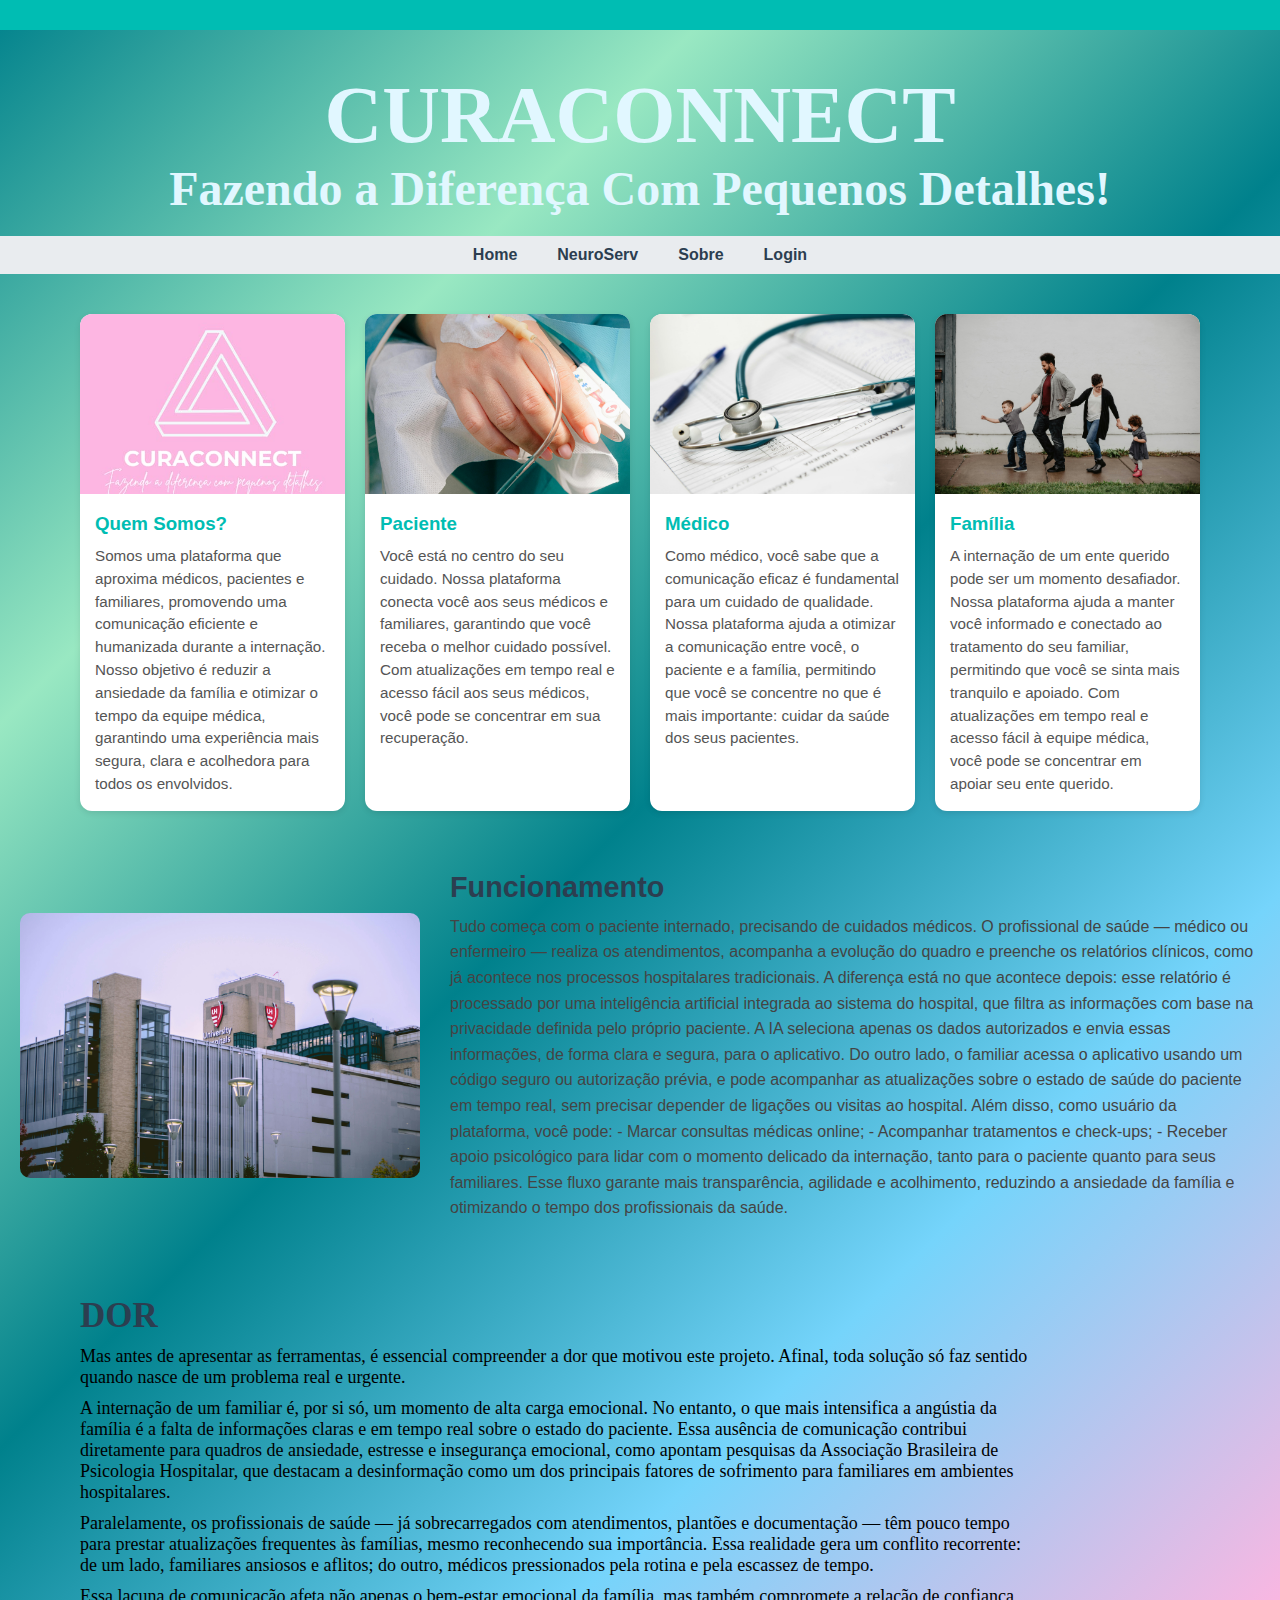
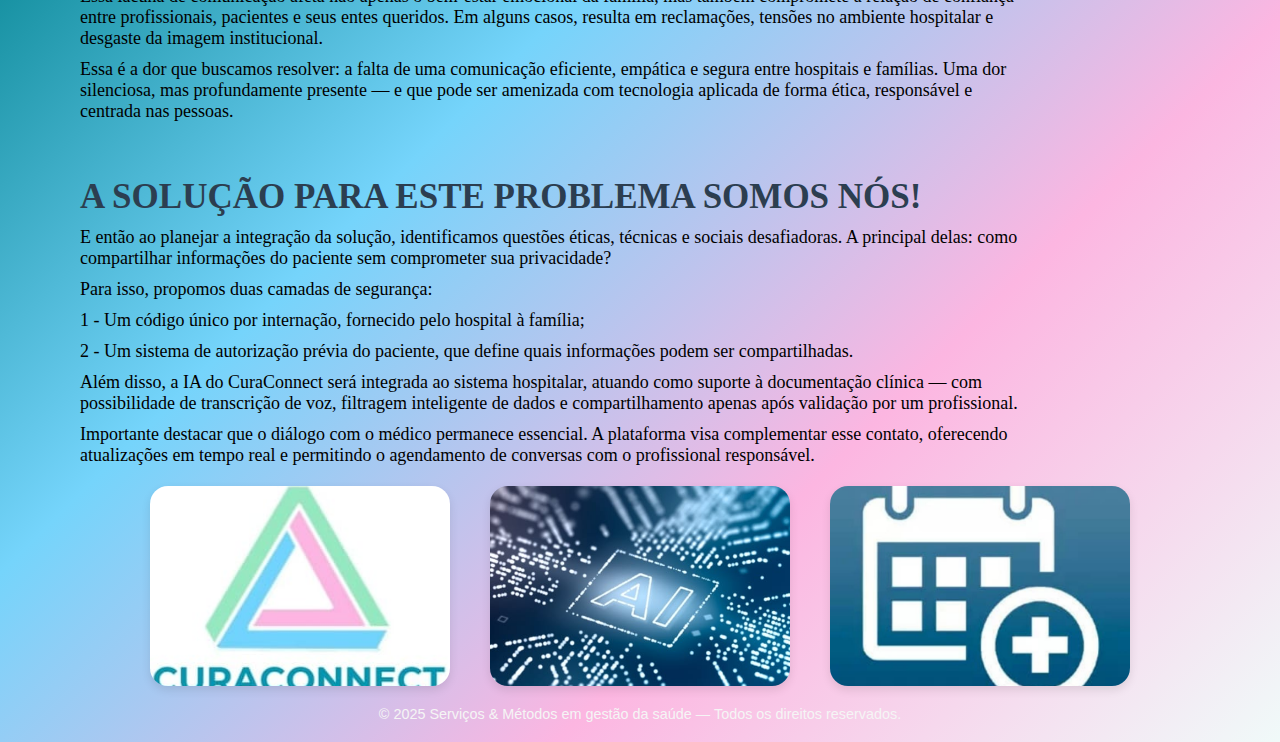
<file: Nova/index.html>
<!DOCTYPE html>
<html lang="pt-BR">
<head>
  <meta charset="UTF-8">
  <meta name="viewport" content="width=device-width, initial-scale=1.0">
  <title>CURACONNECT</title>
  <link rel="stylesheet" href="style.css">
</head>
<body class="bodyhome">

  <!-- 🔸 Faixa com frase deslizante -->
  <div class="top-bar">
    <div class="scroll-text">
      -  O CuraConnect é um projeto inovador que une tecnologia e cuidado humano para oferecer suporte emocional e saúde mental de forma acessível e eficiente  -  Fazendo a Diferença Com Pequenos Detalhes  -
    </div>
  </div>

  <!-- 🔸 Cabeçalho -->
  <header>
    <h1>CURACONNECT</h1>
    <h2>Fazendo a Diferença Com Pequenos Detalhes!</h2>
  </header>

  <!-- 🔸 Menu de navegação -->
  <nav>
    <a href="index.html">Home</a>
    <a href="psicosaude.html">NeuroServ</a>
    <a href="sobre.html">Sobre</a>
    <a href="login.html">Login</a>
  </nav>

  <!-- 🔸 Seção de conteúdo -->
  <section class="content">
    <div class="card">
      <img src="WhatsApp Image 2025-09-12 at 19.42.17 (1).jpeg" alt="Imagem 1">
      <div class="text">
        <h3>Quem Somos?</h3>
        <p>Somos uma plataforma que aproxima médicos, pacientes e familiares, promovendo uma comunicação eficiente e humanizada durante a internação. Nosso objetivo é reduzir a ansiedade da família e otimizar o tempo da equipe médica, garantindo uma experiência mais segura, clara e acolhedora para todos os envolvidos.</p>
      </div>
    </div>

    <div class="card">
      <img src="pexels-shvetsa-3845115.jpg" alt="Imagem 2">
      <div class="text">
        <h3>Paciente</h3>
        <p>Você está no centro do seu cuidado. Nossa plataforma conecta você aos seus médicos e familiares, garantindo que você receba o melhor cuidado possível. Com atualizações em tempo real e acesso fácil aos seus médicos, você pode se concentrar em sua recuperação.</p>
      </div>
    </div>

    <div class="card">
      <img src="pexels-pixabay-40568 (1).jpg" alt="Imagem 3">
      <div class="text">
        <h3>Médico</h3>
        <p>Como médico, você sabe que a comunicação eficaz é fundamental para um cuidado de qualidade. Nossa plataforma ajuda a otimizar a comunicação entre você, o paciente e a família, permitindo que você se concentre no que é mais importante: cuidar da saúde dos seus pacientes.</p>
      </div>
    </div>

    <div class="card">
      <img src="pexels-emma-bauso-1183828-2253879.jpg" alt="Imagem 4">
      <div class="text">
        <h3>Família</h3>
        <p>A internação de um ente querido pode ser um momento desafiador. Nossa plataforma ajuda a manter você informado e conectado ao tratamento do seu familiar, permitindo que você se sinta mais tranquilo e apoiado. Com atualizações em tempo real e acesso fácil à equipe médica, você pode se concentrar em apoiar seu ente querido.</p>
      </div>
    </div>
  </section>

<section class="imagem-texto">
  <img src="pexels-jmeyer1220-668300.jpg" alt="Imagem ilustrativa">
  <div class="texto">
    <h2>Funcionamento</h2>
    <p>
      Tudo começa com o paciente internado, precisando de cuidados médicos. O profissional de saúde — médico ou enfermeiro — realiza os atendimentos, acompanha a evolução do quadro e preenche os relatórios clínicos, como já acontece nos processos hospitalares tradicionais.

A diferença está no que acontece depois: esse relatório é processado por uma inteligência artificial integrada ao sistema do hospital, que filtra as informações com base na privacidade definida pelo próprio paciente. A IA seleciona apenas os dados autorizados e envia essas informações, de forma clara e segura, para o aplicativo.

Do outro lado, o familiar acessa o aplicativo usando um código seguro ou autorização prévia, e pode acompanhar as atualizações sobre o estado de saúde do paciente em tempo real, sem precisar depender de ligações ou visitas ao hospital.

Além disso, como usuário da plataforma, você pode:

- Marcar consultas médicas online;

- Acompanhar tratamentos e check-ups;

- Receber apoio psicológico para lidar com o momento delicado da internação, tanto para o paciente quanto para seus familiares.

Esse fluxo garante mais transparência, agilidade e acolhimento, reduzindo a ansiedade da família e otimizando o tempo dos profissionais da saúde.
    </p>
  </div>
</section>

<h1 class="DOR">DOR</h1>

<p class="dor">Mas antes de apresentar as ferramentas, é essencial compreender a dor que motivou este projeto. Afinal, toda solução só faz sentido quando nasce de um problema real e urgente.</p>
<p class="dor"> A internação de um familiar é, por si só, um momento de alta carga emocional. No entanto, o que mais intensifica a angústia da família é a falta de informações claras e em tempo real sobre o estado do paciente. Essa ausência de comunicação contribui diretamente para quadros de ansiedade, estresse e insegurança emocional, como apontam pesquisas da Associação Brasileira de Psicologia Hospitalar, que destacam a desinformação como um dos principais fatores de sofrimento para familiares em ambientes hospitalares.</p>
<p class="dor"> Paralelamente, os profissionais de saúde — já sobrecarregados com atendimentos, plantões e documentação — têm pouco tempo para prestar atualizações frequentes às famílias, mesmo reconhecendo sua importância. Essa realidade gera um conflito recorrente: de um lado, familiares ansiosos e aflitos; do outro, médicos pressionados pela rotina e pela escassez de tempo.</p>
<p class="dor"> Essa lacuna de comunicação afeta não apenas o bem-estar emocional da família, mas também compromete a relação de confiança entre profissionais, pacientes e seus entes queridos. Em alguns casos, resulta em reclamações, tensões no ambiente hospitalar e desgaste da imagem institucional.</p>
<p class="dor"> Essa é a dor que buscamos resolver: a falta de uma comunicação eficiente, empática e segura entre hospitais e famílias. Uma dor silenciosa, mas profundamente presente — e que pode ser amenizada com tecnologia aplicada de forma ética, responsável e centrada nas pessoas.</p>

<h1 class="DOR">A SOLUÇÃO PARA ESTE PROBLEMA SOMOS NÓS!</h1>

<P class="dor"> E então ao planejar a integração da solução, identificamos questões éticas, técnicas e sociais desafiadoras. A principal delas: como compartilhar informações do paciente sem comprometer sua privacidade?</P>
<P class="dor"> Para isso, propomos duas camadas de segurança:</P>
<P class="dor"> 1 - Um código único por internação, fornecido pelo hospital à família;</P>
<P class="dor"> 2 - Um sistema de autorização prévia do paciente, que define quais informações podem ser compartilhadas.</P>
<P class="dor"> Além disso, a IA do CuraConnect será integrada ao sistema hospitalar, atuando como suporte à documentação clínica — com possibilidade de transcrição de voz, filtragem inteligente de dados e compartilhamento apenas após validação por um profissional.</P>
<P class="dor"> Importante destacar que o diálogo com o médico permanece essencial. A plataforma visa complementar esse contato, oferecendo atualizações em tempo real e permitindo o agendamento de conversas com o profissional responsável.</P>

<div class="galeria">
    <img src="WhatsApp Image 2025-09-14 at 04.35.15.jpeg" alt="Imagem 1">
    <img src="WhatsApp Image 2025-09-14 at 04.35.55.jpeg" alt="Imagem 2">
    <img src="WhatsApp Image 2025-09-14 at 04.36.34.jpeg" alt="Imagem 3">
  </div>

  <footer>
    © 2025 Serviços & Métodos em gestão da saúde — Todos os direitos reservados.
  </footer>

</body>
</html>
</file>
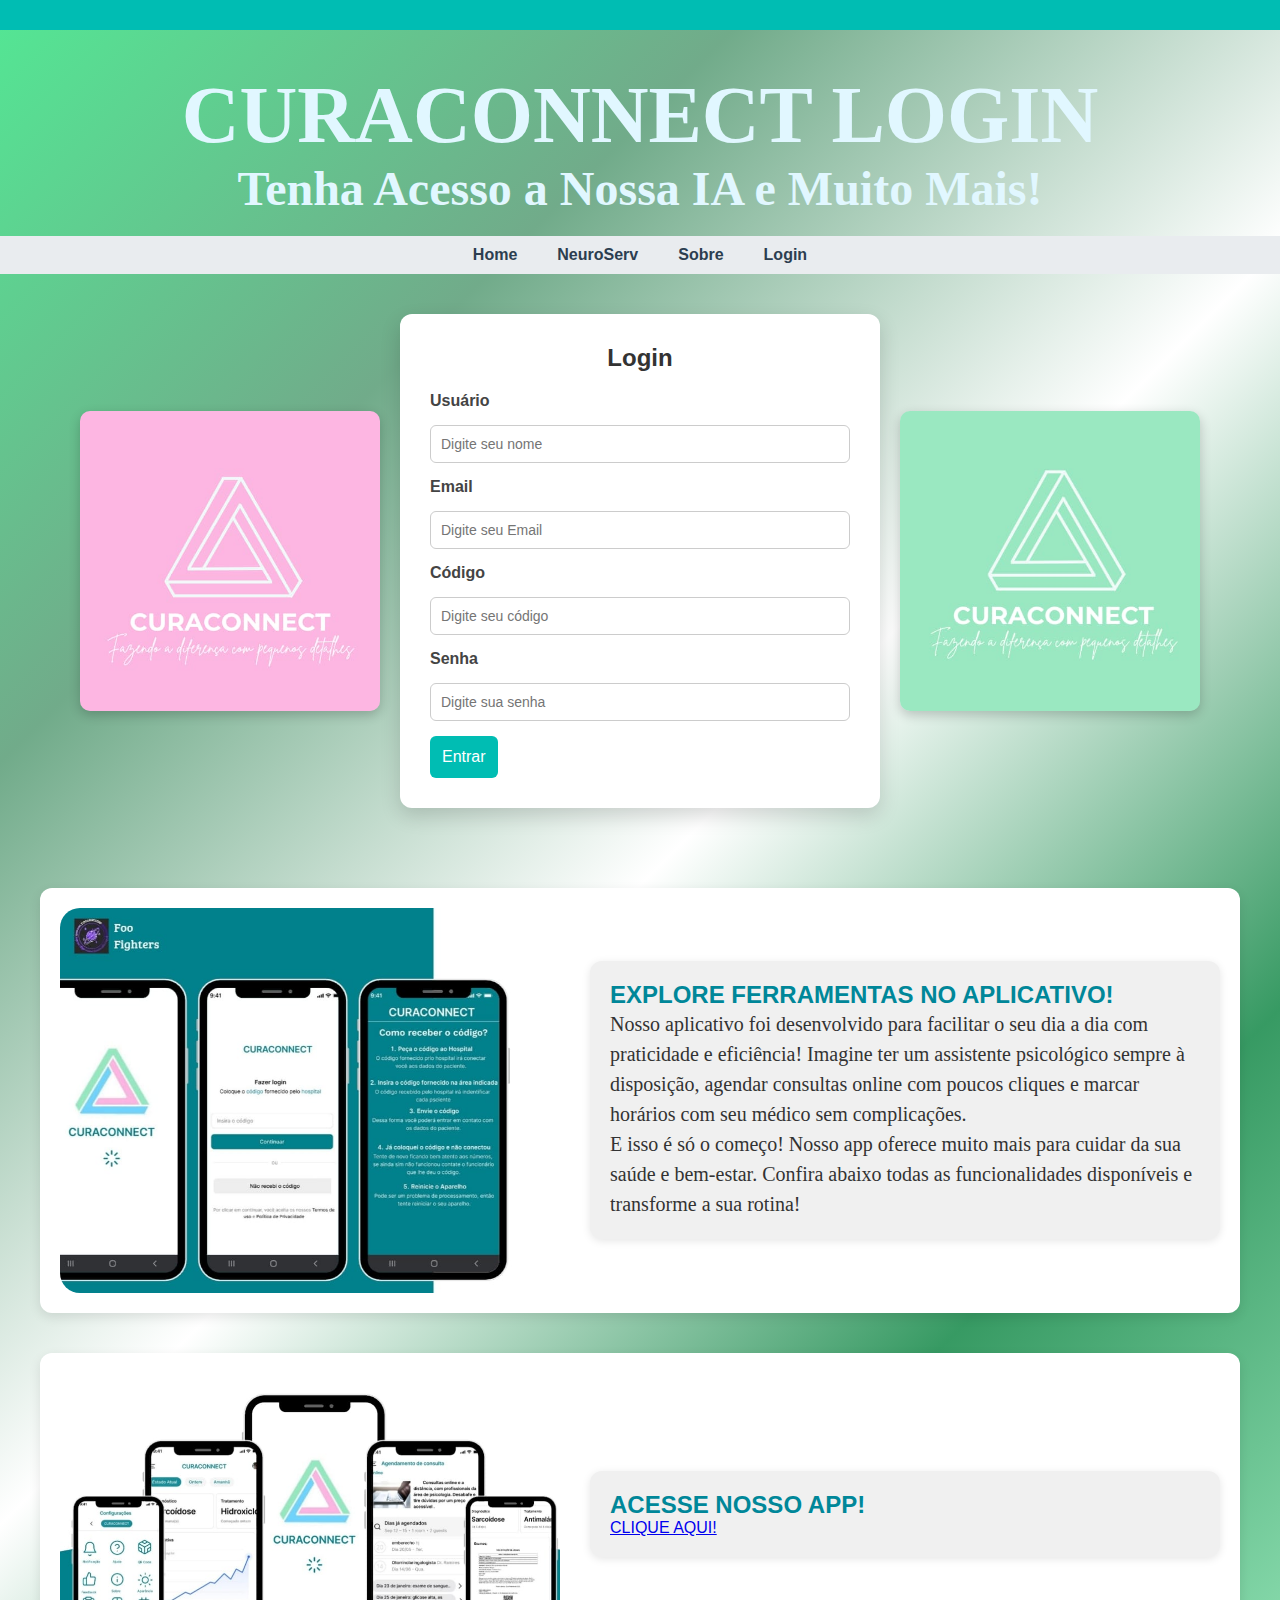
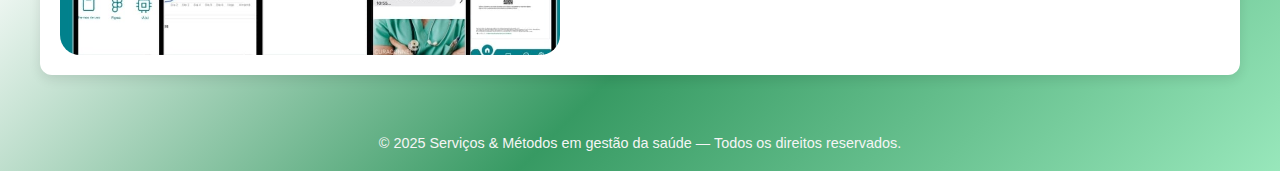
<file: Nova/login.html>
<!DOCTYPE html>
<html lang="pt-BR">
<head>
  <meta charset="UTF-8">
  <meta name="viewport" content="width=device-width, initial-scale=1.0">
  <title>CURACONNECT</title>
  <link rel="stylesheet" href="style.css">
</head>
<body class="bodylogin">

  <!-- 🔸 Faixa com frase deslizante -->
  <div class="top-bar">
    <div class="scroll-text">
            -  O CuraConnect é um projeto inovador que une tecnologia e cuidado humano para oferecer suporte emocional e saúde mental de forma acessível e eficiente  -  Fazendo a Diferença Com Pequenos Detalhes  -
    </div>
  </div>

  <!-- 🔸 Cabeçalho -->
  <header>
    <h1>CURACONNECT LOGIN</h1>
    <h2>Tenha Acesso a Nossa IA e Muito Mais!</h2>
  </header>

  <!-- 🔸 Menu de navegação -->
  <nav>
    <a href="index.html">Home</a>
    <a href="psicosaude.html">NeuroServ</a>
    <a href="sobre.html">Sobre</a>
    <a href="login.html">Login</a>
  </nav>

  
 <div class="login-wrapper">
  <img src="WhatsApp Image 2025-09-12 at 19.42.17 (1).jpeg" alt="Imagem esquerda" class="side-image">

  <section class="login-box">
  <h2>Login</h2>

  <form>
    <label for="usuario">Usuário</label>
    <input type="text" id="usuario" placeholder="Digite seu nome" required>

    <label for="email">Email</label>
    <input type="email" id="email" placeholder="Digite seu Email" required>

    <label for="number">Código</label>
    <input type="number" id="number" placeholder="Digite seu código" required>

    <label for="senha">Senha</label>
    <input type="password" id="senha" placeholder="Digite sua senha" required>

    <a href="index.html">
    <button type="submit">Entrar</button>
    </a>
  </form>
</section>

<img src="WhatsApp Image 2025-09-12 at 19.41.46.jpeg" alt="Imagem direita" class="side-image">
</div>

<div class="container">
  <img src="WhatsApp Image 2025-09-14 at 17.22.31.jpeg" alt="Imagem" class="imagem-lateral">
  
  <div class="caixa-texto">
    <h2>EXPLORE FERRAMENTAS NO APLICATIVO!</h2>
    <p>
       Nosso aplicativo foi desenvolvido para facilitar o seu dia a dia com praticidade e eficiência!
       Imagine ter um assistente psicológico sempre à disposição, agendar consultas online com poucos cliques e marcar horários com seu médico sem complicações.
    </p>
    <p>E isso é só o começo! Nosso app oferece muito mais para cuidar da sua saúde e bem-estar. Confira abaixo todas as funcionalidades disponíveis e transforme a sua rotina!</p>
  </div>
</div>

<div class="container">
  <img src="WhatsApp Image 2025-09-14 at 17.24.00.jpeg" alt="Imagem" class="imagem-lateral">
  
  <div class="caixa-texto">
    <h2>ACESSE NOSSO APP!</h2>
    <a href="https://www.figma.com/proto/EYHn7f6E2hif3Urp6V22va/CURACONNECT?node-id=6-2&p=f&t=TZurdUQAaui3VC3S-0&scaling=scale-down&content-scaling=fixed&page-id=0%3A1&starting-point-node-id=6%3A2&show-proto-sidebar=1" class="botao-relatorio">CLIQUE AQUI!</a>
  </div>
</div>

  <footer>
    © 2025 Serviços & Métodos em gestão da saúde — Todos os direitos reservados.
  </footer>

</body>
</html>
</file>
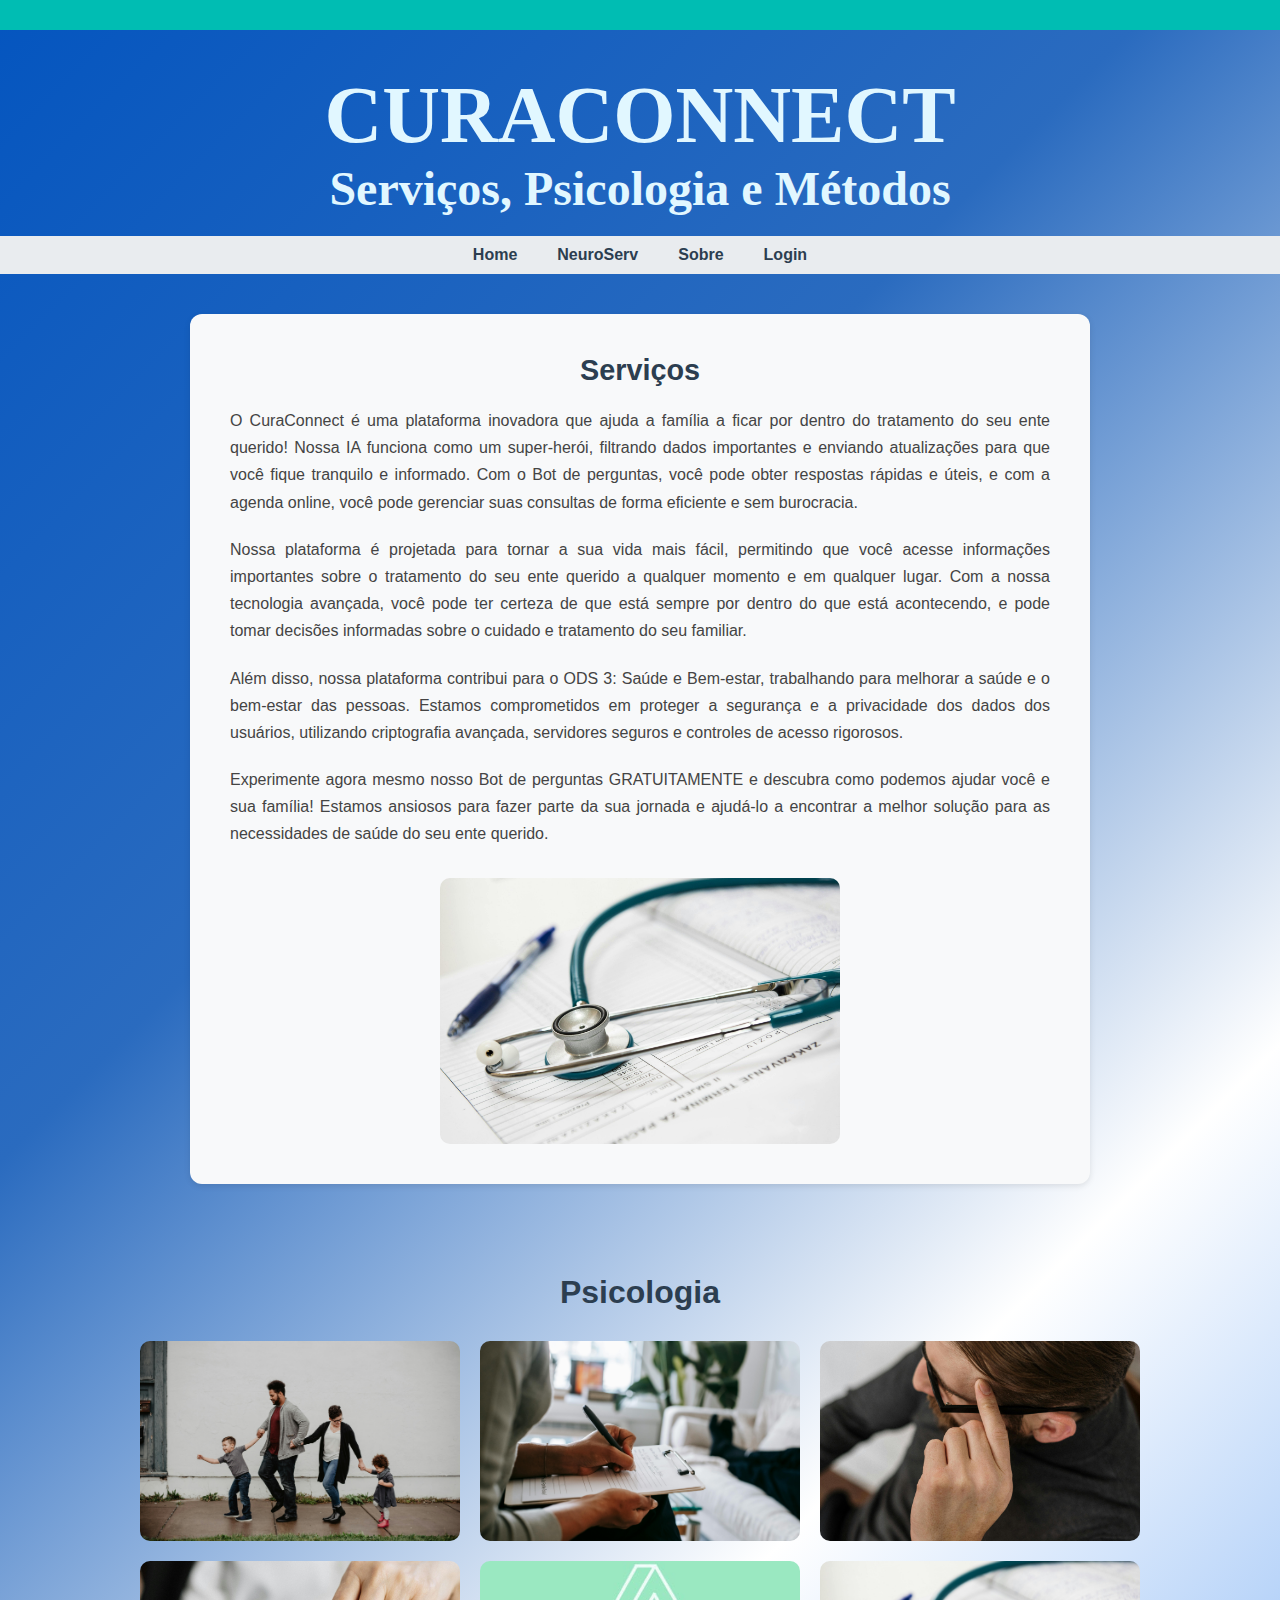
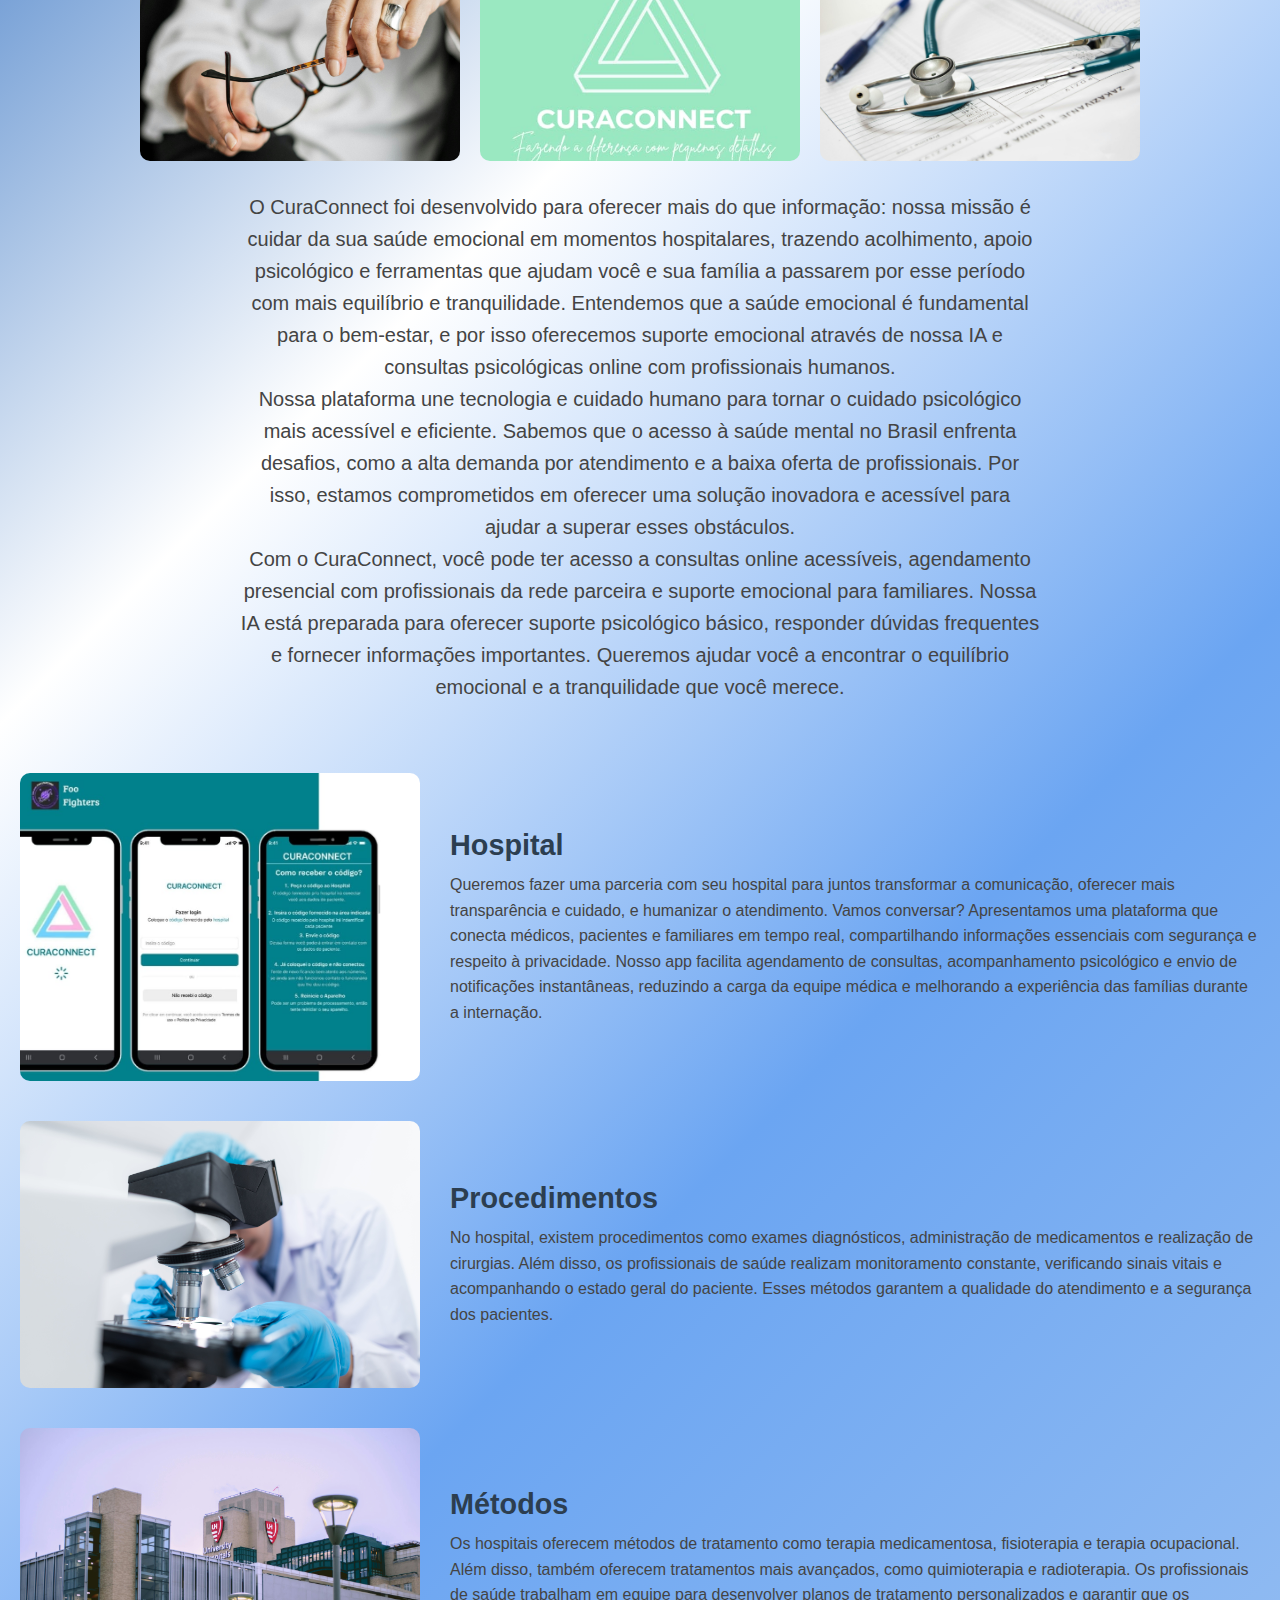
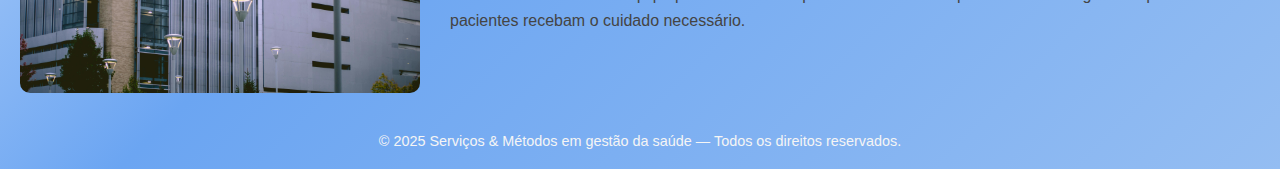
<file: Nova/psicosaude.html>
<!DOCTYPE html>
<html lang="pt-BR">
<head>
  <meta charset="UTF-8">
  <meta name="viewport" content="width=device-width, initial-scale=1.0">
  <title>CURACONNECT</title>
  <link rel="stylesheet" href="style.css">
</head>
<body class="bodypsi">

  <!-- 🔸 Faixa com frase deslizante -->
  <div class="top-bar">
    <div class="scroll-text">
            -  O CuraConnect é um projeto inovador que une tecnologia e cuidado humano para oferecer suporte emocional e saúde mental de forma acessível e eficiente  -  Fazendo a Diferença Com Pequenos Detalhes  -
    </div>
  </div>

  <!-- 🔸 Cabeçalho -->
  <header>
    <h1>CURACONNECT</h1>
    <h2>Serviços, Psicologia e Métodos</h2>
  </header>

 <!-- 🔸 Menu de navegação -->
  <nav>
    <a href="index.html">Home</a>
    <a href="psicosaude.html">NeuroServ</a>
    <a href="sobre.html">Sobre</a>
    <a href="login.html">Login</a>
  </nav>

<main class="psisau">
  <h2>Serviços</h2>
  <p>O CuraConnect é uma plataforma inovadora que ajuda a família a ficar por dentro do tratamento do seu ente querido! Nossa IA funciona como um super-herói, filtrando dados importantes e enviando atualizações para que você fique tranquilo e informado. Com o Bot de perguntas, você pode obter respostas rápidas e úteis, e com a agenda online, você pode gerenciar suas consultas de forma eficiente e sem burocracia.</p>
  <p>Nossa plataforma é projetada para tornar a sua vida mais fácil, permitindo que você acesse informações importantes sobre o tratamento do seu ente querido a qualquer momento e em qualquer lugar. Com a nossa tecnologia avançada, você pode ter certeza de que está sempre por dentro do que está acontecendo, e pode tomar decisões informadas sobre o cuidado e tratamento do seu familiar.</p>
  <p>Além disso, nossa plataforma contribui para o ODS 3: Saúde e Bem-estar, trabalhando para melhorar a saúde e o bem-estar das pessoas. Estamos comprometidos em proteger a segurança e a privacidade dos dados dos usuários, utilizando criptografia avançada, servidores seguros e controles de acesso rigorosos.</p>
  <p>Experimente agora mesmo nosso Bot de perguntas GRATUITAMENTE e descubra como podemos ajudar você e sua família! Estamos ansiosos para fazer parte da sua jornada e ajudá-lo a encontrar a melhor solução para as necessidades de saúde do seu ente querido.</p>
  <img src="pexels-pixabay-40568 (1).jpg" alt="Imagem relacionada à psicologia">
</main>

<section class="psis">
  <h2>Psicologia</h2>

  <div class="imagens">
    <img src="pexels-emma-bauso-1183828-2253879.jpg" alt="Imagem 1">
    <img src="pexels-alex-green-5699456.jpg" alt="Imagem 2">
    <img src="pexels-cottonbro-4100640.jpg" alt="Imagem 3">
    <img src="pexels-cottonbro-4098340.jpg" alt="Imagem 4">
    <img src="WhatsApp Image 2025-09-12 at 19.41.46.jpeg" alt="Imagem 5">
    <img src="pexels-pixabay-40568 (1).jpg" alt="Imagem 6">
  </div>
  <p>O CuraConnect foi desenvolvido para oferecer mais do que informação: nossa missão é cuidar da sua saúde emocional em momentos hospitalares, trazendo acolhimento, apoio psicológico e ferramentas que ajudam você e sua família a passarem por esse período com mais equilíbrio e tranquilidade. Entendemos que a saúde emocional é fundamental para o bem-estar, e por isso oferecemos suporte emocional através de nossa IA e consultas psicológicas online com profissionais humanos.</p>
  <p>Nossa plataforma une tecnologia e cuidado humano para tornar o cuidado psicológico mais acessível e eficiente. Sabemos que o acesso à saúde mental no Brasil enfrenta desafios, como a alta demanda por atendimento e a baixa oferta de profissionais. Por isso, estamos comprometidos em oferecer uma solução inovadora e acessível para ajudar a superar esses obstáculos.</p>
  <p>Com o CuraConnect, você pode ter acesso a consultas online acessíveis, agendamento presencial com profissionais da rede parceira e suporte emocional para familiares. Nossa IA está preparada para oferecer suporte psicológico básico, responder dúvidas frequentes e fornecer informações importantes. Queremos ajudar você a encontrar o equilíbrio emocional e a tranquilidade que você merece.</p>
</section>


<section class="imagem-texto">
  <img src="WhatsApp Image 2025-09-14 at 17.22.31.jpeg" alt="Imagem ilustrativa">
  <div class="texto">
    <h2>Hospital</h2>
    <p>Queremos fazer uma parceria com seu hospital para juntos transformar a comunicação, oferecer mais transparência e cuidado, e humanizar o atendimento. Vamos conversar?

Apresentamos uma plataforma que conecta médicos, pacientes e familiares em tempo real, compartilhando informações essenciais com segurança e respeito à privacidade. Nosso app facilita agendamento de consultas, acompanhamento psicológico e envio de notificações instantâneas, reduzindo a carga da equipe médica e melhorando a experiência das famílias durante a internação.</p>
  </div>
</section>

<section class="imagem-texto">
  <img src="pexels-chokniti-khongchum-1197604-3938022.jpg" alt="Imagem ilustrativa">
  <div class="texto">
    <h2>Procedimentos</h2>
    <p>No hospital, existem procedimentos como exames diagnósticos, administração de medicamentos e realização de cirurgias. Além disso, os profissionais de saúde realizam monitoramento constante, verificando sinais vitais e acompanhando o estado geral do paciente. Esses métodos garantem a qualidade do atendimento e a segurança dos pacientes.</p>
  </div>
</section>

<section class="imagem-texto">
  <img src="pexels-jmeyer1220-668300.jpg" alt="Imagem ilustrativa">
  <div class="texto">
    <h2>Métodos</h2>
    <p>Os hospitais oferecem métodos de tratamento como terapia medicamentosa, fisioterapia e terapia ocupacional. Além disso, também oferecem tratamentos mais avançados, como quimioterapia e radioterapia. Os profissionais de saúde trabalham em equipe para desenvolver planos de tratamento personalizados e garantir que os pacientes recebam o cuidado necessário.</p>
  </div>
</section>

  <footer>
    © 2025 Serviços & Métodos em gestão da saúde — Todos os direitos reservados.
  </footer>

</body>
</html>
</file>
<file: Nova/style.css>
/* Estilo geral */
* {
  margin: 0;
  padding: 0;
  box-sizing: border-box;
  font-family: "Poppins", sans-serif;
}

.bodyhome {
  background-color: #f8f9fa;
  color: #333;
  background: linear-gradient(135deg, #00818c, #99e8c2, #00818c, #75d4fb, #fcb6e1,#f0faf9);
}

.bodylogin {
  background-color: #f8f9fa;
  color: #333;
  background: linear-gradient(135deg, #53E794, #71AB8A, #FFFFFF, #379A63,#98E7BB);
}

.bodysobre {
  background-color: #f8f9fa;
  color: #333;
  background: linear-gradient(135deg, #4D0BD9, #8B0BE3, #FFFFFF, #B100CC,#E30BAC);
}

.bodypsi {
  background-color: #f8f9fa;
  color: #333;
  background: linear-gradient(135deg, #0455BF, #2A6BBF, #FFFFFF, #6BA5F2,#94BDF2);
}

/* 🔹 Faixa superior com frase deslizante */
.top-bar {
  background-color: #00bdb3;
  color: white;
  overflow: hidden;
  white-space: nowrap;
  height: 30px;
  display: flex;
  align-items: center;
  font-size: 0.9rem;
}

.scroll-text {
  display: inline-block;
  padding-left: 100%;
  animation: scroll 15s linear infinite;
}

@keyframes scroll {
  from {
    transform: translateX(0);
  }
  to {
    transform: translateX(-100%);
  }
}

/* 🔹 Título principal */
header {
  text-align: center;
  padding: 40px 20px 20px 20px;
}

header h1 {
  font-size: 5rem;
  color: #e1f7ff;
  font-family: 'Arial Narrow Bold';
}

header h2 {
  font-size: 3rem;
  color: #e1f7ff;
  font-family: 'Arial Narrow Bold';
}

/* 🔹 Menu de navegação */
nav {
  display: flex;
  justify-content: center;
  background-color: #e9ecef;
  padding: 10px 0;
  gap: 40px;
}

nav a {
  text-decoration: none;
  color: #2c3e50;
  font-weight: 600;
  transition: 0.3s;
}

nav a:hover {
  color: #00bdb3;
}

/* 🔹 Seção de conteúdo (imagens + textos) */
.content {
  display: grid;
  grid-template-columns: repeat(auto-fit, minmax(250px, 1fr));
  gap: 20px;
  padding: 40px;
  max-width: 1200px;
  margin: auto;
}

.card {
  background-color: white;
  border-radius: 12px;
  box-shadow: 0 2px 6px rgba(0,0,0,0.1);
  overflow: hidden;
  transition: transform 0.3s;
}

.card:hover {
  transform: translateY(-5px);
}

.card img {
  width: 100%;
  height: 180px;
  object-fit: cover;
}

.card .text {
  padding: 15px;
}

.card .text h3 {
  margin-bottom: 10px;
  color: #00bdb3;
}

.card .text p {
  font-size: 0.95rem;
  line-height: 1.5;
  color: #555;
}

/* 🔹 Rodapé */
footer {
  text-align: center;
  padding: 20px;
  font-size: 0.9rem;
  color: #f5f5f5;
}


.imagem-texto {
  display: flex;
  align-items: center;
  gap: 30px;
  padding: 20px;
}

.imagem-texto img {
  width: 400px;
  height: auto;
  border-radius: 10px;
}

.imagem-texto .texto h2 {
  font-size: 1.8rem;
  color: #2c3e50;
  margin-bottom: 10px;
}

.imagem-texto .texto p {
  font-size: 1rem;
  line-height: 1.6;
  color: #444;
}

/* Responsivo */
@media (max-width: 768px) {
  .imagem-texto {
    flex-direction: column;
    text-align: center;
  }

  .imagem-texto img {
    width: 100%;
    max-width: 350px;
  }
}

.DOR {
    margin-top: 55px;
    margin-left: 80px;
    text-align: left;
    font-size: 35px;
    color:#2c3e50;
    font-family: 'Times New Roman';
}

.dor {
    margin-top: 10px;
    margin-left: 80px;
    text-align: left;
    font-size: 18px;
    color:#000000;
    font-family: 'Times New Roman';
    max-width: 950px;
}

.galeria {
    margin-top: 20px;
  display: flex;
  justify-content: center;
  gap: 40px; /* Espaço entre as imagens */
  flex-wrap: wrap; /* Garante quebra em telas pequenas */
}

.galeria img {
  width: 300px;
  height: 200px;
  object-fit: cover;
  border-radius: 18px; /* Borda arredondada */
  box-shadow: 0 4px 10px rgba(0, 0, 0, 0.1);
  transition: transform 0.3s ease;
}

.galeria img:hover {
  transform: scale(1.05);
}


.login-box {
  background-color: #ffffff;
  border-radius: 12px;
  padding: 30px;
  box-shadow: 0 8px 20px rgba(0, 0, 0, 0.15);
  max-width: 520px;
  width: 100%;
  margin: auto;
  flex: 1;
}

.login-box h2 {
  color: #333;
  text-align: center;
  margin-bottom: 20px;
}

form {
  display: flex;
  flex-direction: column;
  gap: 15px;
}

label {
  font-weight: bold;
  color: #444;
}

input[type="text"],
input[type="number"],
input[type="email"],
input[type="password"] {
  padding: 10px;
  border: 1px solid #ccc;
  border-radius: 6px;
  font-size: 14px;
  transition: border-color 0.3s;
}

input:focus {
  border-color: #00bdb3;
  outline: none;
}

button {
  background-color: #00bdb3;
  color: white;
  border: none;
  padding: 12px;
  font-size: 16px;
  border-radius: 6px;
  cursor: pointer;
  transition: background-color 0.3s;
}

button:hover {
  background-color: #008799;
}

.login-wrapper {
  display: flex;
  align-items: center;
  justify-content: center;
  gap: 20px;
  padding: 40px;
  width: 100%;
  max-width: 1200px;  /* aumenta a largura total permitida */
  margin: auto;
}


.side-image {
  width: 300px;
  height: auto;
  border-radius: 10px;
  object-fit: cover;
  box-shadow: 0 4px 12px rgba(0, 0, 0, 0.2);
}

.container {
  display: flex;
  align-items: center;
  gap: 30px;
  padding: 20px;           /* Espaço ao redor pra não grudar na borda da tela */
  max-width: 1200px;
  margin: 40px auto;       /* Centraliza horizontalmente com margem em cima e baixo */
  background-color: #fff;  /* Fundo branco para container */
  border-radius: 12px;
  box-shadow: 0 4px 12px rgba(0,0,0,0.1);
}

.imagem-lateral {
  width: 500px;
  height: auto;
  border-radius: 20px; /* Borda arredondada */
  object-fit: cover;
  flex-shrink: 0;       /* Impede de reduzir a imagem */
}

.caixa-texto {
  flex: 1;
  background-color: #f0f0f0;  /* Fundo claro para a caixa de texto */
  padding: 20px;
  border-radius: 12px;         /* Borda arredondada */
  box-shadow: 0 2px 8px rgba(0,0,0,0.1);
}

.caixa-texto h2 {
  margin-top: 0;
  color: #008799;
}

.caixa-texto p {
  font-size: 20px;
  font-family: 'Times New Roman';
  color: #333;
  line-height: 1.5;
}

.equipe {
  text-align: center;
  padding: 60px 20px;
  background-color: #f8f9fa;
}

.equipe h2 {
  font-size: 2rem;
  color: #2c3e50;
  margin-bottom: 40px;
}

.membros {
  display: grid;
  grid-template-columns: repeat(auto-fit, minmax(200px, 1fr));
  gap: 30px;
  max-width: 900px;
  margin: auto;
}

.membro img {
  width: 100%;
  border-radius: 50%; /* fotos redondas */
  height: auto;
  object-fit: cover;
  margin-bottom: 15px;
}

.membro h3 {
  font-size: 1.2rem;
  color: #4b6cb7;
  margin-bottom: 5px;
}

.membro p {
  font-size: 1rem;
  color: #555;
}

/* Responsivo */
@media (max-width: 768px) {
  .membros {
    grid-template-columns: 1fr;
  }
}

.caixas-container {
  display: flex;
  justify-content: center;
  gap: 30px;
  padding: 40px;
  background-color: #f5f5f5;
}

.caixa {
  width: 400px;
  background-color: #fff;
  border-radius: 10px;
  box-shadow: 0 4px 12px rgba(0, 0, 0, 0.1);
  overflow: hidden;
  text-align: center;
  transition: transform 0.3s ease;
  min-height: 200px;
}

.caixa:hover {
  transform: translateY(-5px);
}

.caixa img {
  width: 100%;
  height: 200px;
  object-fit: cover;
  display: block;
}

.caixa p {
  padding: 15px;
  font-size: 16px;
  color: #333;
  font-family: 'Times New Roman';
}

.caixa h1 {
  padding: 15px;
  font-size: 20px;
  color: #00e1ff;
  font-family: 'Times New Roman';
}

.psisau {
  max-width: 900px;
  margin: 40px auto;
  background-color: #f8f9fa;
  padding: 40px;
  border-radius: 12px;
  box-shadow: 0 2px 6px rgba(0, 0, 0, 0.1);
  text-align: left;
}

.psisau h2 {
  font-size: 1.8rem;
  color: #2c3e50;
  margin-bottom: 20px;
  text-align: center;
}

.psisau p {
  font-size: 1rem;
  line-height: 1.7;
  color: #444;
  margin-bottom: 20px;
  text-align: justify;
}

.psisau img {
  display: block;
  margin: 30px auto 0 auto; /* centraliza a imagem */
  border-radius: 10px;
  width: 400px;
  height: auto;
}

.psis {
  text-align: center;
  padding: 50px 20px;
}

.psis h2 {
  font-size: 2rem;
  color: #2c3e50;
  margin-bottom: 30px;
}

.psis .imagens {
  display: grid;
  grid-template-columns: repeat(auto-fit, minmax(250px, 1fr));
  gap: 20px;
  max-width: 1000px;
  margin: 0 auto 30px auto;
}

.psis .imagens img {
  width: 100%;
  height: 200px;
  object-fit: cover;
  border-radius: 10px;
  transition: transform 0.3s;
}

.psis .imagens img:hover {
  transform: scale(1.03);
}

.psis p {
  font-size: 20px;
  line-height: 1.6;
  color: #444;
  max-width: 800px;
  margin: 0 auto;
}
</file>
